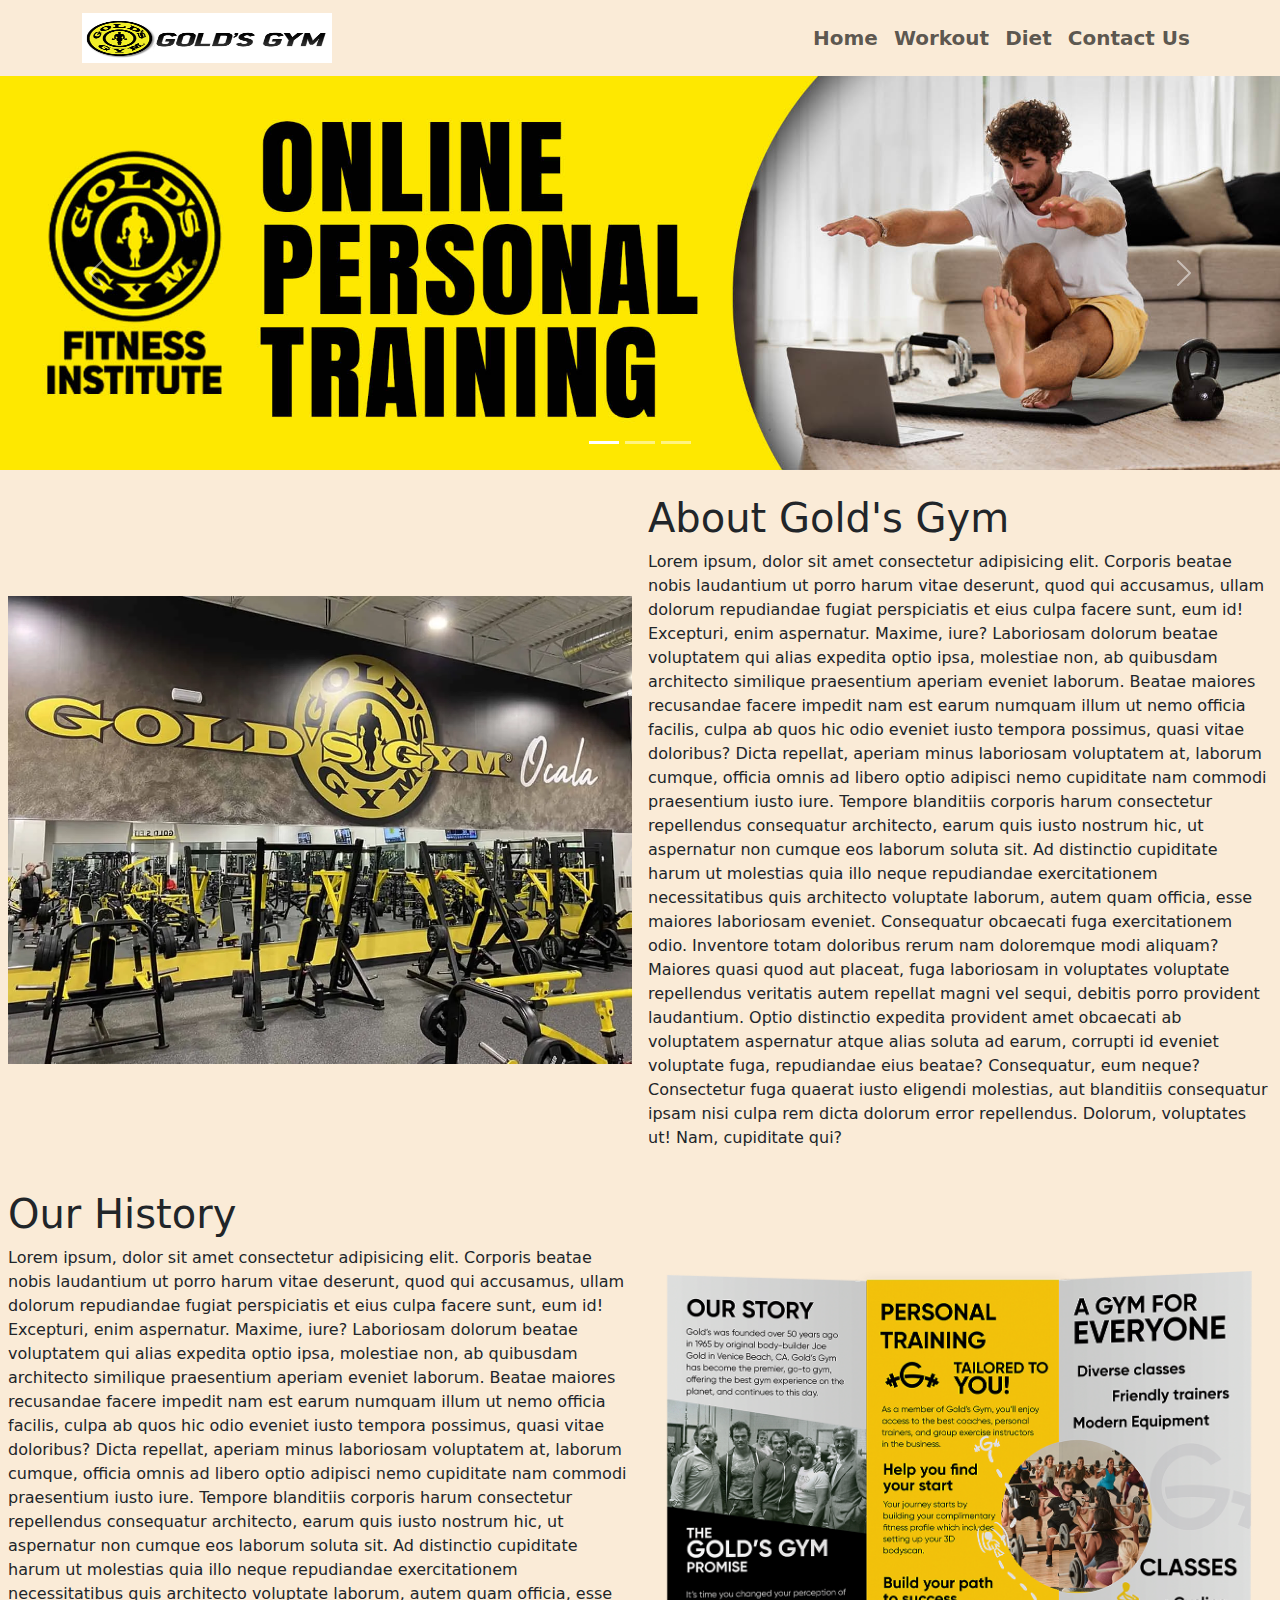
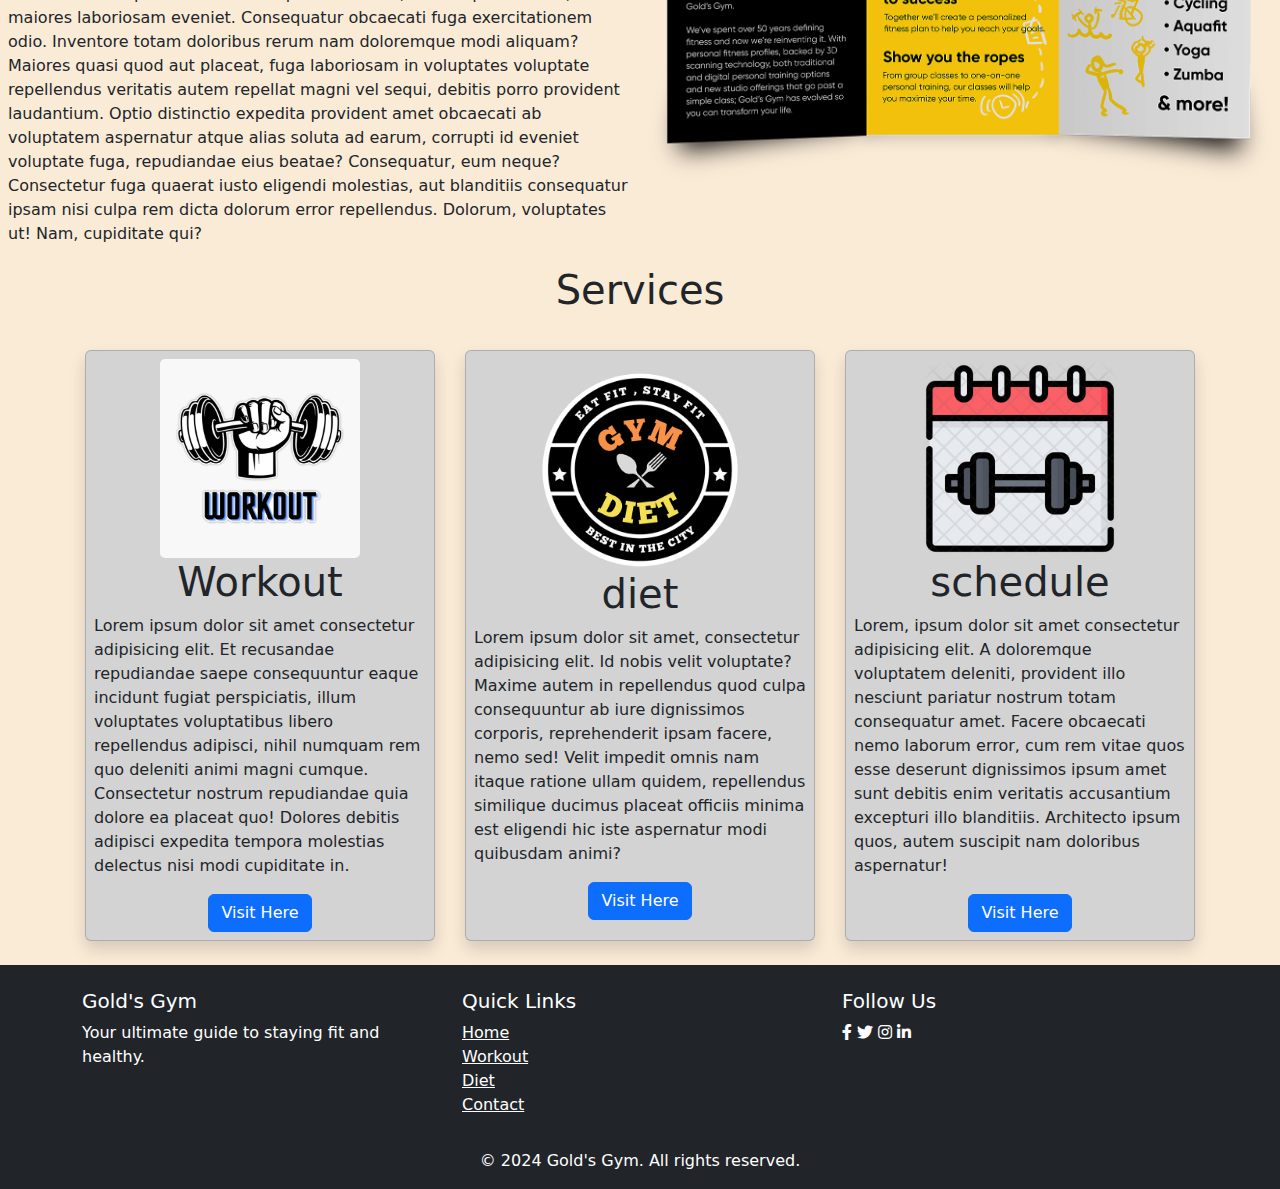
<file: index.html>
<!DOCTYPE html>
<html lang="en">
<head>
    <meta charset="UTF-8">
    <meta name="viewport" content="width=device-width, initial-scale=1.0">
    <title>Gold's Gym</title>
    <link href="https://cdn.jsdelivr.net/npm/bootstrap@5.3.3/dist/css/bootstrap.min.css" rel="stylesheet" integrity="sha384-QWTKZyjpPEjISv5WaRU9OFeRpok6YctnYmDr5pNlyT2bRjXh0JMhjY6hW+ALEwIH" crossorigin="anonymous">
    <link rel="stylesheet" href="style.css">
    <link rel="stylesheet" href="https://cdnjs.cloudflare.com/ajax/libs/font-awesome/5.15.4/css/all.min.css"> <!-- Font Awesome -->

</head>
<body>
     <!--Navbar Start-->
     <nav class="navbar navbar-expand-lg">
        <div class="container">
          <a class="navbar-brand" href="#">
            <img src="Images/Golds-Gym-Logo.jpg" alt="packet" class="img-fluid nav-img">
          </a>
          <button class="navbar-toggler" type="button" data-bs-toggle="collapse" data-bs-target="#navbarSupportedContent" aria-controls="navbarSupportedContent" aria-expanded="false" aria-label="Toggle navigation">
            <span class="navbar-toggler-icon"></span>
          </button>
          <div class="collapse navbar-collapse" id="navbarSupportedContent">
            <ul class="navbar-nav ms-auto mb-2 mb-lg-0">
              <li class="nav-item">
                <a class="nav-link  fw-bold" aria-current="page" href="#">Home</a>
              </li>
              <li class="nav-item">
                <a class="nav-link fw-bold" href="workout.html">Workout</a>
              </li>
              <li class="nav-item">
                <a class="nav-link fw-bold" href="diet.html">Diet</a>

              </li>
              <li class="nav-item">
                <a class="nav-link fw-bold" href="contact.html">Contact Us</a>
              </li>
            </ul>
            
          </div>
        </div>
      </nav>
<!--Nav Ending-->
<!--     carausel start -->
<div id="carouselExampleIndicators" class="carousel slide">
    <div class="carousel-indicators">
      <button type="button" data-bs-target="#carouselExampleIndicators" data-bs-slide-to="0" class="active" aria-current="true" aria-label="Slide 1"></button>
      <button type="button" data-bs-target="#carouselExampleIndicators" data-bs-slide-to="1" aria-label="Slide 2"></button>
      <button type="button" data-bs-target="#carouselExampleIndicators" data-bs-slide-to="2" aria-label="Slide 3"></button>
    </div>
    <div class="carousel-inner">
      <div class="carousel-item active">
        <img src="Images/ind1.jpeg" class="d-block w-100" alt="...">
      </div>
      <div class="carousel-item">
        <img src="Images/ind2.jpeg" class="d-block w-100" alt="...">
      </div>
      <div class="carousel-item">
        <img src="Images/ind3.jpeg" class="d-block w-100" alt="...">
      </div>
    </div>
    <button class="carousel-control-prev" type="button" data-bs-target="#carouselExampleIndicators" data-bs-slide="prev">
      <span class="carousel-control-prev-icon" aria-hidden="true"></span>
      <span class="visually-hidden">Previous</span>
    </button>
    <button class="carousel-control-next" type="button" data-bs-target="#carouselExampleIndicators" data-bs-slide="next">
      <span class="carousel-control-next-icon" aria-hidden="true"></span>
      <span class="visually-hidden">Next</span>
    </button>
  </div>
<!--     caraousel end -->
  <br>
<div class="box-container">
    <div class="row  align-items-center justify-content-center mx-auto">
        <div class="col-lg-6 px-lg-2 px-0">
            <img src="Images/gym .webp" alt="hero" class="img-fluid img1-img">
        </div>
        <div class="col-lg-6 px-lg-2 px-0">
            <h1>About Gold's Gym</h1>
            <p >Lorem ipsum, dolor sit amet consectetur adipisicing elit. Corporis beatae nobis laudantium ut porro harum vitae deserunt, quod qui accusamus, ullam dolorum repudiandae fugiat perspiciatis et eius culpa facere sunt, eum id! Excepturi, enim aspernatur. Maxime, iure? Laboriosam dolorum beatae voluptatem qui alias expedita optio ipsa, molestiae non, ab quibusdam architecto similique praesentium aperiam eveniet laborum. Beatae maiores recusandae facere impedit nam est earum numquam illum ut nemo officia facilis, culpa ab quos hic odio eveniet iusto tempora possimus, quasi vitae doloribus? Dicta repellat, aperiam minus laboriosam voluptatem at, laborum cumque, officia omnis ad libero optio adipisci nemo cupiditate nam commodi praesentium iusto iure. Tempore blanditiis corporis harum consectetur repellendus consequatur architecto, earum quis iusto nostrum hic, ut aspernatur non cumque eos laborum soluta sit. Ad distinctio cupiditate harum ut molestias quia illo neque repudiandae exercitationem necessitatibus quis architecto voluptate laborum, autem quam officia, esse maiores laboriosam eveniet. Consequatur obcaecati fuga exercitationem odio. Inventore totam doloribus rerum nam doloremque modi aliquam? Maiores quasi quod aut placeat, fuga laboriosam in voluptates voluptate repellendus veritatis autem repellat magni vel sequi, debitis porro provident laudantium. Optio distinctio expedita provident amet obcaecati ab voluptatem aspernatur atque alias soluta ad earum, corrupti id eveniet voluptate fuga, repudiandae eius beatae? Consequatur, eum neque? Consectetur fuga quaerat iusto eligendi molestias, aut blanditiis consequatur ipsam nisi culpa rem dicta dolorum error repellendus. Dolorum, voluptates ut! Nam, cupiditate qui?</p>
        </div>
    </div>
</div>
<br>
<div class="box-container">
    <div class="row  align-items-center justify-content-center mx-auto">
       
        <div class="col-lg-6 px-lg-2 px-0">
            <h1>Our History</h1>
            <p >Lorem ipsum, dolor sit amet consectetur adipisicing elit. Corporis beatae nobis laudantium ut porro harum vitae deserunt, quod qui accusamus, ullam dolorum repudiandae fugiat perspiciatis et eius culpa facere sunt, eum id! Excepturi, enim aspernatur. Maxime, iure? Laboriosam dolorum beatae voluptatem qui alias expedita optio ipsa, molestiae non, ab quibusdam architecto similique praesentium aperiam eveniet laborum. Beatae maiores recusandae facere impedit nam est earum numquam illum ut nemo officia facilis, culpa ab quos hic odio eveniet iusto tempora possimus, quasi vitae doloribus? Dicta repellat, aperiam minus laboriosam voluptatem at, laborum cumque, officia omnis ad libero optio adipisci nemo cupiditate nam commodi praesentium iusto iure. Tempore blanditiis corporis harum consectetur repellendus consequatur architecto, earum quis iusto nostrum hic, ut aspernatur non cumque eos laborum soluta sit. Ad distinctio cupiditate harum ut molestias quia illo neque repudiandae exercitationem necessitatibus quis architecto voluptate laborum, autem quam officia, esse maiores laboriosam eveniet. Consequatur obcaecati fuga exercitationem odio. Inventore totam doloribus rerum nam doloremque modi aliquam? Maiores quasi quod aut placeat, fuga laboriosam in voluptates voluptate repellendus veritatis autem repellat magni vel sequi, debitis porro provident laudantium. Optio distinctio expedita provident amet obcaecati ab voluptatem aspernatur atque alias soluta ad earum, corrupti id eveniet voluptate fuga, repudiandae eius beatae? Consequatur, eum neque? Consectetur fuga quaerat iusto eligendi molestias, aut blanditiis consequatur ipsam nisi culpa rem dicta dolorum error repellendus. Dolorum, voluptates ut! Nam, cupiditate qui?</p>
        </div>
        <div class="col-lg-6 px-lg-2 px-0">
            <img src="Images/history.png" alt="hero" class="img-fluid img1-img">
        </div>
    </div>
</div>
<div class="d-flex justify-content-center">
    <h1 class="text-center  d-inline px-2 py-1 rounded">Services</h1>
    </div>
    <div class="container my-4">
        <div class="row justify-content-around">
            <div class="col-md-6 col-lg-4 p-2 shadow card d-flex justify-content-center align-items-center">
                <img src="Images/workout.webp" alt="profile1" class="img-fluid card-img">
                <h1>Workout</h1>
                <p>Lorem ipsum dolor sit amet consectetur adipisicing elit. Et recusandae repudiandae saepe consequuntur eaque incidunt fugiat perspiciatis, illum voluptates voluptatibus libero repellendus adipisci, nihil numquam rem quo deleniti animi magni cumque. Consectetur nostrum repudiandae quia dolore ea placeat quo! Dolores debitis adipisci expedita tempora molestias delectus nisi modi cupiditate in.</p>
                <!-- <button type="button" class="btn btn-primary">Visit Here</button> -->
                <a href="workout.html" target="_blank" class="btn btn-primary">Visit Here</a>
            </div>
            <div class="col-md-6 col-lg-4 p-2 shadow card d-flex justify-content-center align-items-center">
                <img src="Images/diet.png" alt="profile1" class="img-fluid card-img">
                <h1>diet</h1>
                <p>Lorem ipsum dolor sit amet, consectetur adipisicing elit. Id nobis velit voluptate? Maxime autem in repellendus quod culpa consequuntur ab iure dignissimos corporis, reprehenderit ipsam facere, nemo sed! Velit impedit omnis nam itaque ratione ullam quidem, repellendus similique ducimus placeat officiis minima est eligendi hic iste aspernatur modi quibusdam animi?</p>
                <!-- <button type="button" class="btn btn-primary">Visit Here</button> -->
                <a href="diet.html" target="_blank" class="btn btn-primary">Visit Here</a>

            </div>
            <div class="col-md-6 col-lg-4 p-2 shadow card d-flex justify-content-center align-items-center">
                <img src="Images/schedule.png" alt="profile1" class="img-fluid card-img">
                <h1>schedule</h1>
                <p>Lorem, ipsum dolor sit amet consectetur adipisicing elit. A doloremque voluptatem deleniti, provident illo nesciunt pariatur nostrum totam consequatur amet. Facere obcaecati nemo laborum error, cum rem vitae quos esse deserunt dignissimos ipsum amet sunt debitis enim veritatis accusantium excepturi illo blanditiis. Architecto ipsum quos, autem suscipit nam doloribus aspernatur!</p>
                <!-- <button type="button" class="btn btn-primary">Visit Here</button> -->
                <a href="contact.html" target="_blank" class="btn btn-primary">Visit Here</a>

               
            </div>
        </div>
    </div>
    <!-- Footer -->
    <footer class="bg-dark text-white pt-4">
        <div class="container">
            <div class="row">
                <div class="col-md-4">
                    <h5>Gold's Gym</h5>
                    <p>Your ultimate guide to staying fit and healthy.</p>
                </div>
                <div class="col-md-4">
                    <h5>Quick Links</h5>
                    <ul class="list-unstyled">
                        <li><a href="index.html" class="text-white">Home</a></li>
                        <li><a href="workout.html" class="text-white" target="_blank">Workout</a></li>
                        <li><a href="diet.html" class="text-white" target="_blank">Diet</a></li>
                        <li><a href="contact.html" class="text-white" target="_blank">Contact</a></li>
                    </ul>
                </div>
                <div class="col-md-4">
                    <h5>Follow Us</h5>
                    <a href="#" class="text-white mr-3"><i class="fab fa-facebook-f"></i></a>
                    <a href="#" class="text-white mr-3"><i class="fab fa-twitter"></i></a>
                    <a href="#" class="text-white mr-3"><i class="fab fa-instagram"></i></a>
                    <a href="#" class="text-white"><i class="fab fa-linkedin-in"></i></a>
                </div>
            </div>
            <div class="row mt-3">
                <div class="col text-center">
                    <p>&copy; 2024 Gold's Gym. All rights reserved.</p>
                </div>
            </div>
        </div>
    </footer>

<script src="https://cdn.jsdelivr.net/npm/bootstrap@5.3.3/dist/js/bootstrap.bundle.min.js" integrity="sha384-YvpcrYf0tY3lHB60NNkmXc5s9fDVZLESaAA55NDzOxhy9GkcIdslK1eN7N6jIeHz" crossorigin="anonymous"></script>
</body>
</html>
</file>
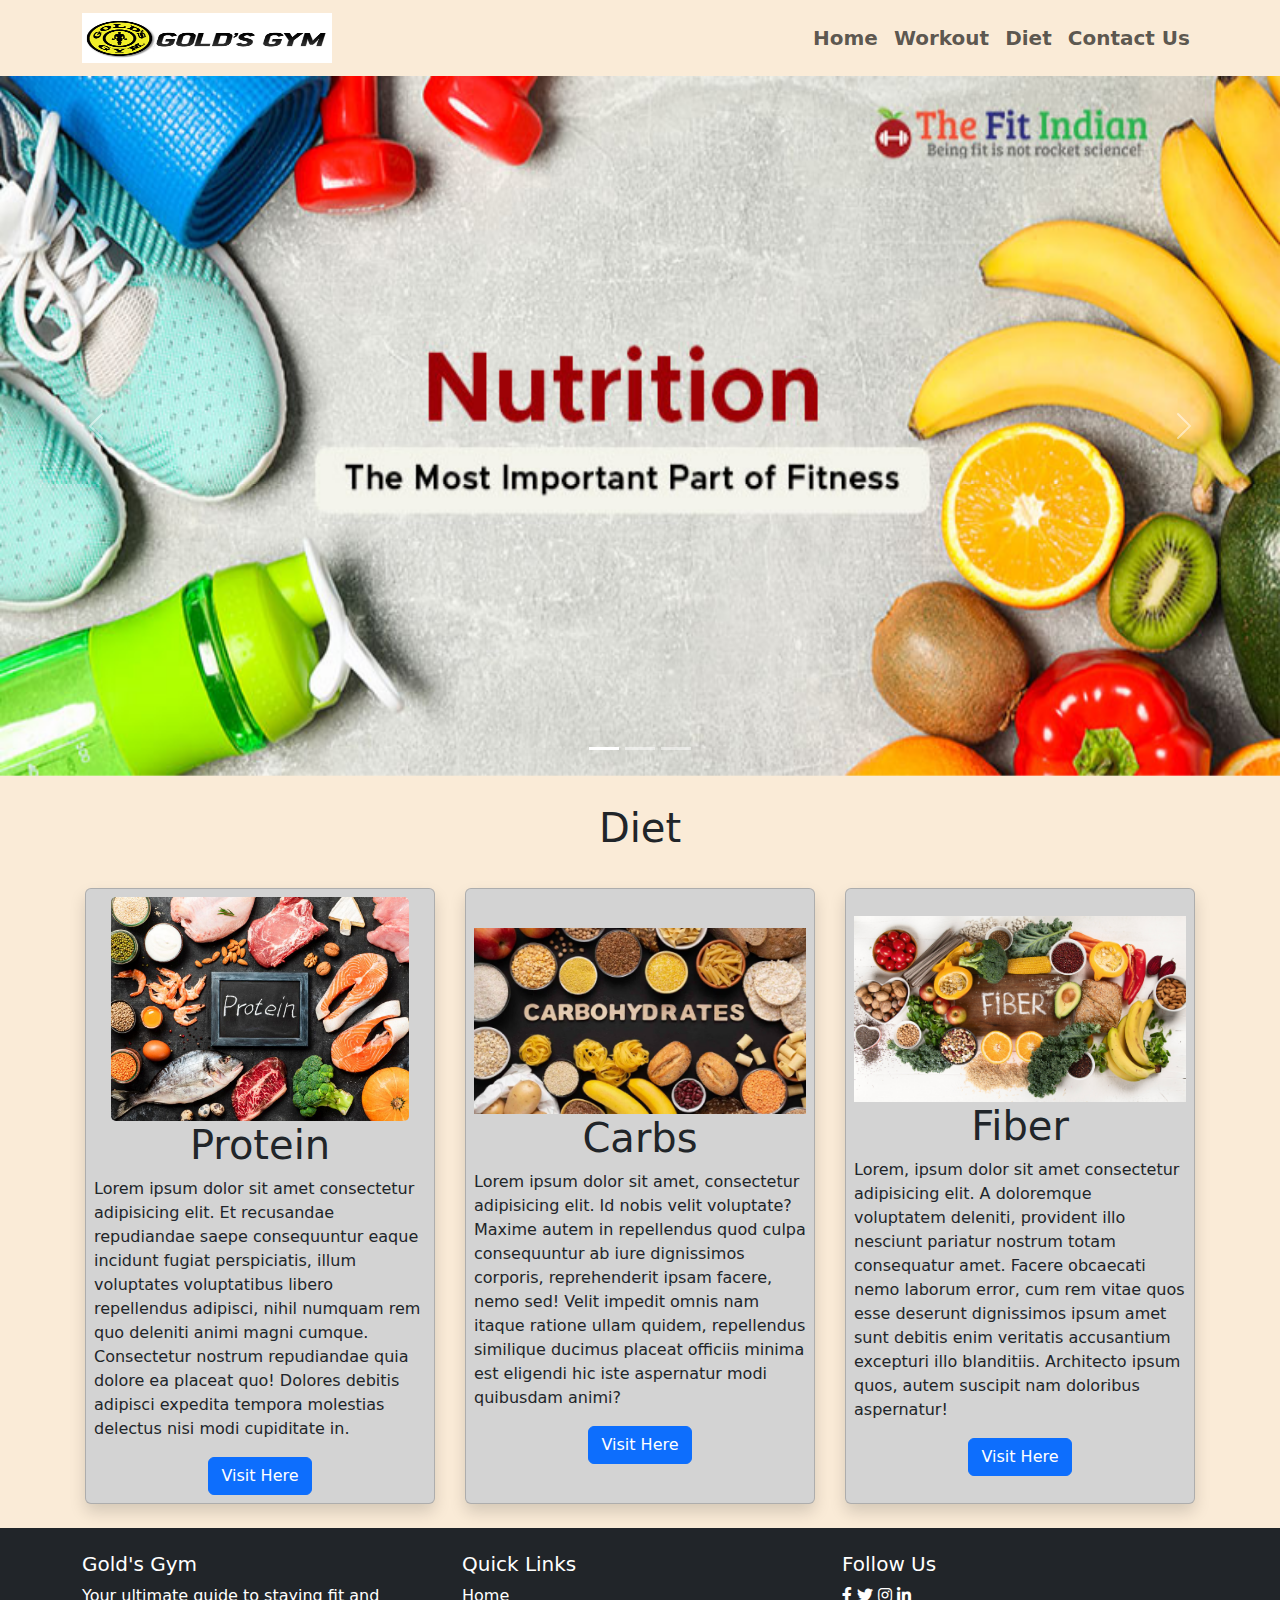
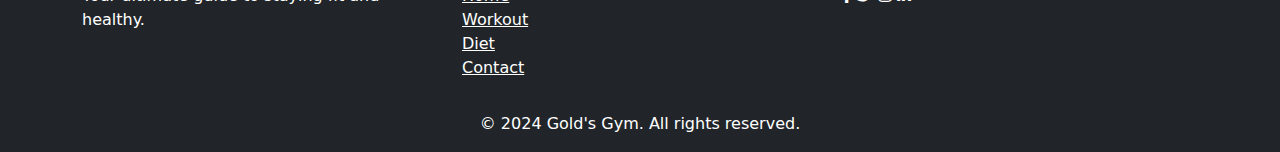
<file: diet.html>
<!DOCTYPE html>
<html lang="en">
<head>
    <meta charset="UTF-8">
    <meta name="viewport" content="width=device-width, initial-scale=1.0">
    <title>Gold's Gym</title>
    <link href="https://cdn.jsdelivr.net/npm/bootstrap@5.3.3/dist/css/bootstrap.min.css" rel="stylesheet" integrity="sha384-QWTKZyjpPEjISv5WaRU9OFeRpok6YctnYmDr5pNlyT2bRjXh0JMhjY6hW+ALEwIH" crossorigin="anonymous">
    <link rel="stylesheet" href="https://cdnjs.cloudflare.com/ajax/libs/font-awesome/5.15.4/css/all.min.css"> <!-- Font Awesome -->
    <link rel="stylesheet" href="diet.css">


</head>
<body>
      <!--Navbar Start-->
      <nav class="navbar navbar-expand-lg">
        <div class="container">
          <a class="navbar-brand" href="#">
            <img src="Images/Golds-Gym-Logo.jpg" alt="packet" class="img-fluid nav-img">
          </a>
          <button class="navbar-toggler" type="button" data-bs-toggle="collapse" data-bs-target="#navbarSupportedContent" aria-controls="navbarSupportedContent" aria-expanded="false" aria-label="Toggle navigation">
            <span class="navbar-toggler-icon"></span>
          </button>
          <div class="collapse navbar-collapse" id="navbarSupportedContent">
            <ul class="navbar-nav ms-auto mb-2 mb-lg-0">
              <li class="nav-item">
                <a class="nav-link  fw-bold" aria-current="page" href="index.html">Home</a>
              </li>
              <li class="nav-item">
                <a class="nav-link fw-bold" href="workout.html" >Workout</a>
              </li>
              <li class="nav-item">
                <a class="nav-link fw-bold" href="#">Diet</a>

              </li>
              <li class="nav-item">
                <a class="nav-link fw-bold" href="contact.html" >Contact Us</a>
              </li>
            </ul>
            
          </div>
        </div>
      </nav>
<!--Nav Ending-->
<div id="carouselExampleIndicators" class="carousel slide">
  <div class="carousel-indicators">
    <button type="button" data-bs-target="#carouselExampleIndicators" data-bs-slide-to="0" class="active" aria-current="true" aria-label="Slide 1"></button>
    <button type="button" data-bs-target="#carouselExampleIndicators" data-bs-slide-to="1" aria-label="Slide 2"></button>
    <button type="button" data-bs-target="#carouselExampleIndicators" data-bs-slide-to="2" aria-label="Slide 3"></button>
  </div>
  <div class="carousel-inner">
    <div class="carousel-item active">
      <img src="Images/slider4.jpeg" class="d-block w-100" alt="...">
    </div>
    <div class="carousel-item">
      <img src="Images/slider2.webp" class="d-block w-100" alt="...">
    </div>
    <div class="carousel-item">
      <img src="Images/slider3.jpeg" class="d-block w-100" alt="...">
    </div>
  </div>
  <button class="carousel-control-prev" type="button" data-bs-target="#carouselExampleIndicators" data-bs-slide="prev">
    <span class="carousel-control-prev-icon" aria-hidden="true"></span>
    <span class="visually-hidden">Previous</span>
  </button>
  <button class="carousel-control-next" type="button" data-bs-target="#carouselExampleIndicators" data-bs-slide="next">
    <span class="carousel-control-next-icon" aria-hidden="true"></span>
    <span class="visually-hidden">Next</span>
  </button>
</div>
<br>
<div class="d-flex justify-content-center">
  <h1 class="text-center  d-inline px-2 py-1 rounded">Diet</h1>
  </div>

  <div class="container my-4">
    <div class="row justify-content-around">
        <div class="col-md-6 col-lg-4 p-2 shadow card d-flex justify-content-center align-items-center">
            <img src="Images/protein.jpeg" alt="profile1" class="img-fluid card-img">
            <h1>Protein</h1>
            <p>Lorem ipsum dolor sit amet consectetur adipisicing elit. Et recusandae repudiandae saepe consequuntur eaque incidunt fugiat perspiciatis, illum voluptates voluptatibus libero repellendus adipisci, nihil numquam rem quo deleniti animi magni cumque. Consectetur nostrum repudiandae quia dolore ea placeat quo! Dolores debitis adipisci expedita tempora molestias delectus nisi modi cupiditate in.</p>
            <!-- <button type="button" class="btn btn-primary">Visit Here</button> -->
            <a href="https://www.bodybuilding.com/content/10-best-chest-exercises-for-building-muscle.html "class="btn btn-primary" target="_blank" class="btn btn-primary">Visit Here</a>

        </div>
        <div class="col-md-6 col-lg-4 p-2 shadow card d-flex justify-content-center align-items-center">
            <img src="Images/carbs.avif" alt="profile1" class="img-fluid card-img2">
            <h1>Carbs</h1>
            <p>Lorem ipsum dolor sit amet, consectetur adipisicing elit. Id nobis velit voluptate? Maxime autem in repellendus quod culpa consequuntur ab iure dignissimos corporis, reprehenderit ipsam facere, nemo sed! Velit impedit omnis nam itaque ratione ullam quidem, repellendus similique ducimus placeat officiis minima est eligendi hic iste aspernatur modi quibusdam animi?</p>
            <!-- <button type="button" class="btn btn-primary">Visit Here</button> -->
            <a href="https://www.bodybuilding.com/content/10-best-muscle-building-back-exercises.html" target="_blank" class="btn btn-primary">Visit Here</a>

        </div>
        <div class="col-md-6 col-lg-4 p-2 shadow card d-flex justify-content-center align-items-center">
            <img src="Images/fiber.jpeg" alt="profile1" class="img-fluid card-img3">
            <h1>Fiber</h1>
            <p>Lorem, ipsum dolor sit amet consectetur adipisicing elit. A doloremque voluptatem deleniti, provident illo nesciunt pariatur nostrum totam consequatur amet. Facere obcaecati nemo laborum error, cum rem vitae quos esse deserunt dignissimos ipsum amet sunt debitis enim veritatis accusantium excepturi illo blanditiis. Architecto ipsum quos, autem suscipit nam doloribus aspernatur!</p>
            <!-- <button type="button" class="btn btn-primary">Visit Here</button> -->
            <a href="https://www.bodybuilding.com/content/10-best-muscle-building-shoulder-exercises.html" target="_blank" class="btn btn-primary">Visit Here</a>
        </div>
    </div>
</div>
      <!-- Footer -->
      <footer class="bg-dark text-white pt-4">
        <div class="container">
            <div class="row">
                <div class="col-md-4">
                    <h5>Gold's Gym</h5>
                    <p>Your ultimate guide to staying fit and healthy.</p>
                </div>
                <div class="col-md-4">
                    <h5>Quick Links</h5>
                    <ul class="list-unstyled">
                        <li><a href="index.html" class="text-white">Home</a></li>
                        <li><a href="workout.html" class="text-white" target="_blank">Workout</a></li>
                        <li><a href="diet.html" class="text-white" target="_blank">Diet</a></li>
                        <li><a href="contact.html" class="text-white" target="_blank">Contact</a></li>
                    </ul>
                </div>
                <div class="col-md-4">
                    <h5>Follow Us</h5>
                    <a href="#" class="text-white mr-3"><i class="fab fa-facebook-f"></i></a>
                    <a href="#" class="text-white mr-3"><i class="fab fa-twitter"></i></a>
                    <a href="#" class="text-white mr-3"><i class="fab fa-instagram"></i></a>
                    <a href="#" class="text-white"><i class="fab fa-linkedin-in"></i></a>
                </div>
            </div>
            <div class="row mt-3">
                <div class="col text-center">
                    <p>&copy; 2024 Gold's Gym. All rights reserved.</p>
                </div>
            </div>
        </div>
    </footer>
<script src="https://cdn.jsdelivr.net/npm/bootstrap@5.3.3/dist/js/bootstrap.bundle.min.js" integrity="sha384-YvpcrYf0tY3lHB60NNkmXc5s9fDVZLESaAA55NDzOxhy9GkcIdslK1eN7N6jIeHz" crossorigin="anonymous"></script>



</body>
</html>
</file>
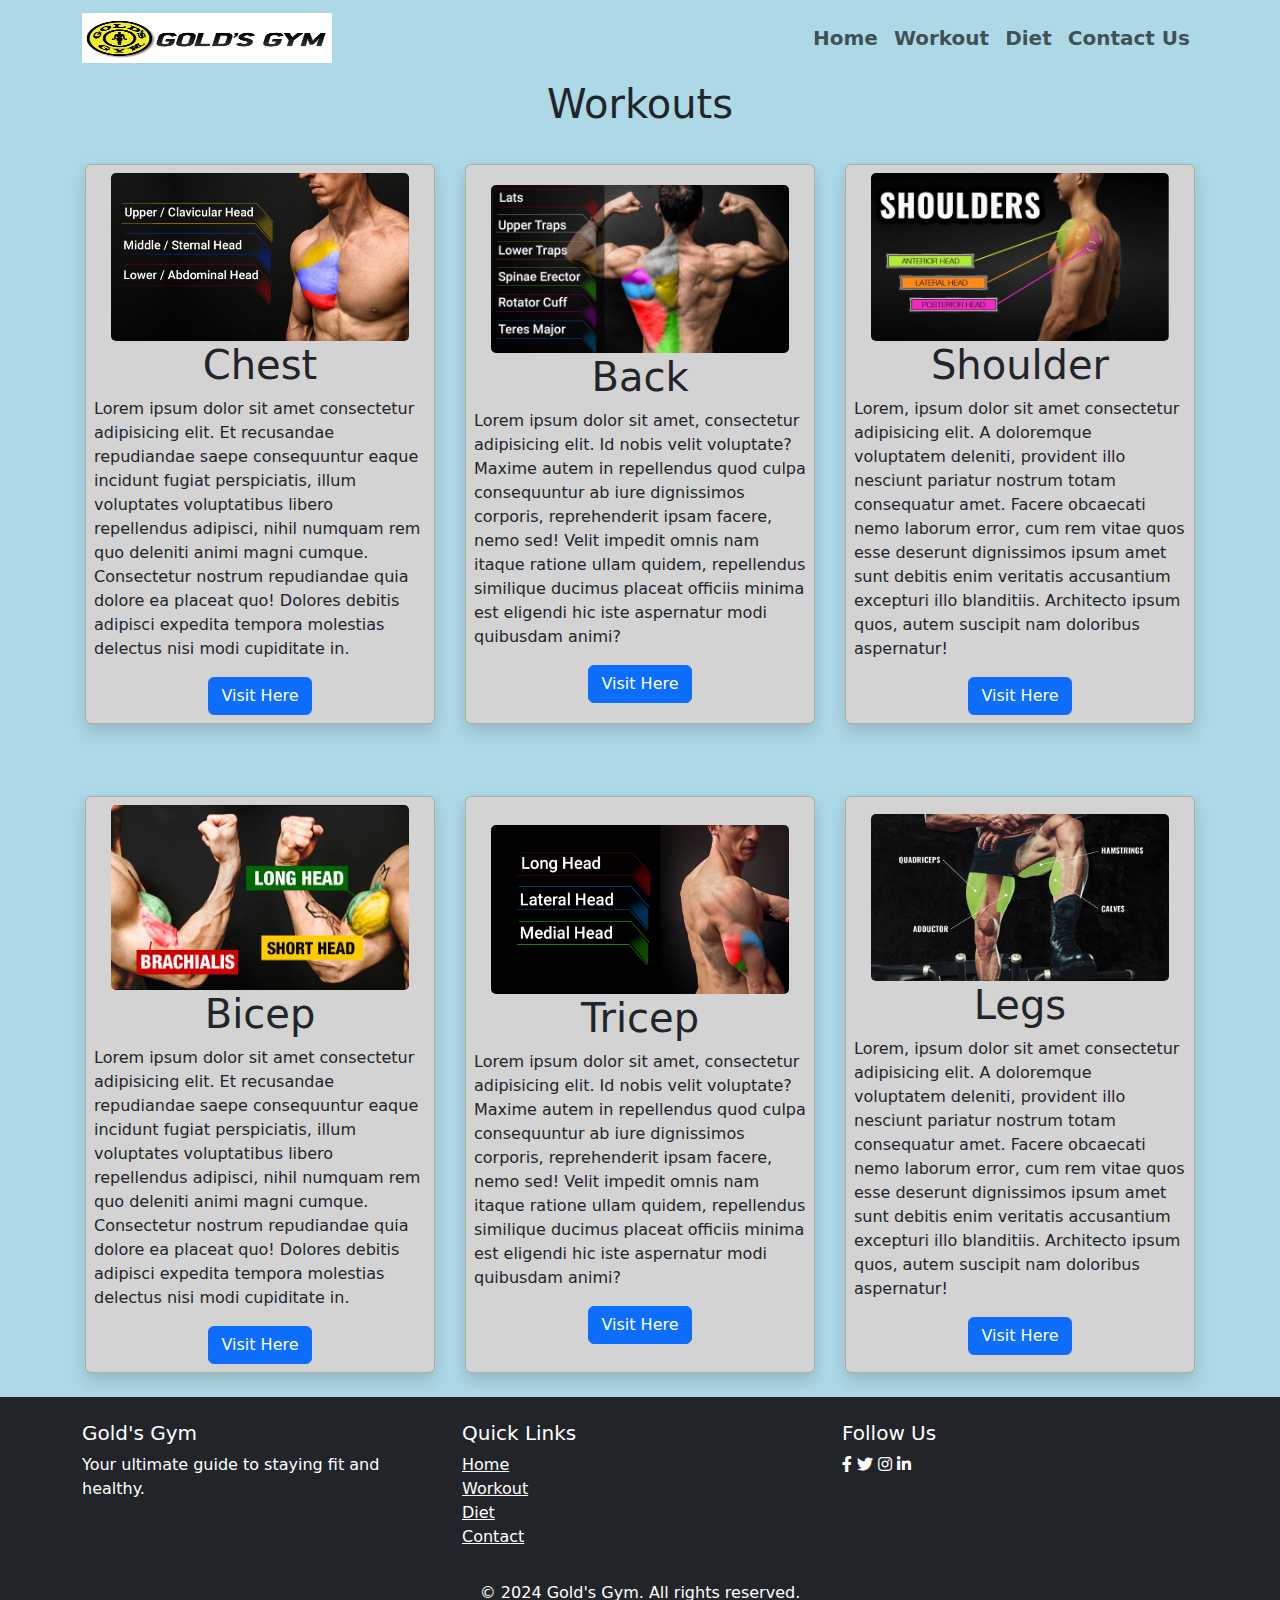
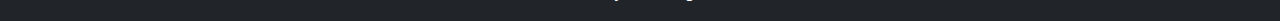
<file: workout.html>
<!DOCTYPE html>
<html lang="en">
<head>
  <meta charset="UTF-8">
  <meta name="viewport" content="width=device-width, initial-scale=1.0">
  <title>Gold's Gym</title>
  <link href="https://cdn.jsdelivr.net/npm/bootstrap@5.3.3/dist/css/bootstrap.min.css" rel="stylesheet" integrity="sha384-QWTKZyjpPEjISv5WaRU9OFeRpok6YctnYmDr5pNlyT2bRjXh0JMhjY6hW+ALEwIH" crossorigin="anonymous">
  <link rel="stylesheet" href="workout.css">
  <link rel="stylesheet" href="https://cdnjs.cloudflare.com/ajax/libs/font-awesome/5.15.4/css/all.min.css"> <!-- Font Awesome -->

</head>
<body>
      <!--Navbar Start-->
      <nav class="navbar navbar-expand-lg">
        <div class="container">
          <a class="navbar-brand" href="#">
            <img src="Images/Golds-Gym-Logo.jpg" alt="packet" class="img-fluid nav-img">
          </a>
          <button class="navbar-toggler" type="button" data-bs-toggle="collapse" data-bs-target="#navbarSupportedContent" aria-controls="navbarSupportedContent" aria-expanded="false" aria-label="Toggle navigation">
            <span class="navbar-toggler-icon"></span>
          </button>
          <div class="collapse navbar-collapse" id="navbarSupportedContent">
            <ul class="navbar-nav ms-auto mb-2 mb-lg-0">
              <li class="nav-item">
                <a class="nav-link  fw-bold" aria-current="page" href="index.html" >Home</a>
              </li>
              <li class="nav-item">
                <a class="nav-link fw-bold" href="#">Workout</a>
              </li>
              <li class="nav-item">
                <a class="nav-link fw-bold" href="diet.html" >Diet</a>

              </li>
              <li class="nav-item">
                <a class="nav-link fw-bold" href="contact.html">Contact Us</a>
              </li>
            </ul>
            
          </div>
        </div>
      </nav>
<!--Nav Ending-->
<div class="d-flex justify-content-center">
  <h1 class="text-center  d-inline px-2 py-1 rounded">Workouts</h1>
  </div>
  <div class="container my-4">
    <div class="row justify-content-around">
        <div class="col-md-6 col-lg-4 p-2 shadow card d-flex justify-content-center align-items-center">
            <img src="Images/chest.jpeg" alt="profile1" class="img-fluid card-img">
            <h1>Chest</h1>
            <p>Lorem ipsum dolor sit amet consectetur adipisicing elit. Et recusandae repudiandae saepe consequuntur eaque incidunt fugiat perspiciatis, illum voluptates voluptatibus libero repellendus adipisci, nihil numquam rem quo deleniti animi magni cumque. Consectetur nostrum repudiandae quia dolore ea placeat quo! Dolores debitis adipisci expedita tempora molestias delectus nisi modi cupiditate in.</p>
            <!-- <button type="button" class="btn btn-primary">Visit Here</button> -->
            <a href="https://www.bodybuilding.com/content/10-best-chest-exercises-for-building-muscle.html "class="btn btn-primary" target="_blank" class="btn btn-primary">Visit Here</a>

        </div>
        <div class="col-md-6 col-lg-4 p-2 shadow card d-flex justify-content-center align-items-center">
            <img src="Images/back.jpeg" alt="profile1" class="img-fluid card-img">
            <h1>Back</h1>
            <p>Lorem ipsum dolor sit amet, consectetur adipisicing elit. Id nobis velit voluptate? Maxime autem in repellendus quod culpa consequuntur ab iure dignissimos corporis, reprehenderit ipsam facere, nemo sed! Velit impedit omnis nam itaque ratione ullam quidem, repellendus similique ducimus placeat officiis minima est eligendi hic iste aspernatur modi quibusdam animi?</p>
            <!-- <button type="button" class="btn btn-primary">Visit Here</button> -->
            <a href="https://www.bodybuilding.com/content/10-best-muscle-building-back-exercises.html" target="_blank" class="btn btn-primary">Visit Here</a>

        </div>
        <div class="col-md-6 col-lg-4 p-2 shadow card d-flex justify-content-center align-items-center">
            <img src="Images/shoulder.jpeg" alt="profile1" class="img-fluid card-img">
            <h1>Shoulder</h1>
            <p>Lorem, ipsum dolor sit amet consectetur adipisicing elit. A doloremque voluptatem deleniti, provident illo nesciunt pariatur nostrum totam consequatur amet. Facere obcaecati nemo laborum error, cum rem vitae quos esse deserunt dignissimos ipsum amet sunt debitis enim veritatis accusantium excepturi illo blanditiis. Architecto ipsum quos, autem suscipit nam doloribus aspernatur!</p>
            <!-- <button type="button" class="btn btn-primary">Visit Here</button> -->
            <a href="https://www.bodybuilding.com/content/10-best-muscle-building-shoulder-exercises.html" target="_blank" class="btn btn-primary">Visit Here</a>

           
        </div>
    </div>
</div>
<br>
<div class="container my-4">
  <div class="row justify-content-around">
      <div class="col-md-6 col-lg-4 p-2 shadow card d-flex justify-content-center align-items-center">
          <img src="Images/bicep.jpeg" alt="profile1" class="img-fluid card-img">
          <h1>Bicep</h1>
          <p>Lorem ipsum dolor sit amet consectetur adipisicing elit. Et recusandae repudiandae saepe consequuntur eaque incidunt fugiat perspiciatis, illum voluptates voluptatibus libero repellendus adipisci, nihil numquam rem quo deleniti animi magni cumque. Consectetur nostrum repudiandae quia dolore ea placeat quo! Dolores debitis adipisci expedita tempora molestias delectus nisi modi cupiditate in.</p>
          <!-- <button type="button" class="btn btn-primary">Visit Here</button> -->
          <a href="https://www.bodybuilding.com/content/10-best-muscle-building-biceps-exercises.html" target="_blank" class="btn btn-primary">Visit Here</a>

      </div>
      <div class="col-md-6 col-lg-4 p-2 shadow card d-flex justify-content-center align-items-center">
          <img src="Images/tricep.jpeg" alt="profile1" class="img-fluid card-img">
          <h1>Tricep</h1>
          <p>Lorem ipsum dolor sit amet, consectetur adipisicing elit. Id nobis velit voluptate? Maxime autem in repellendus quod culpa consequuntur ab iure dignissimos corporis, reprehenderit ipsam facere, nemo sed! Velit impedit omnis nam itaque ratione ullam quidem, repellendus similique ducimus placeat officiis minima est eligendi hic iste aspernatur modi quibusdam animi?</p>
          <!-- <button type="button" class="btn btn-primary">Visit Here</button> -->
          <a href="https://www.bodybuilding.com/content/the-10-best-muscle-building-triceps-exercises.html" target="_blank" class="btn btn-primary">Visit Here</a>

      </div>
      <div class="col-md-6 col-lg-4 p-2 shadow card d-flex justify-content-center align-items-center">
          <img src="Images/legs.jpeg" alt="profile1" class="img-fluid card-img">
          <h1>Legs</h1>
          <p>Lorem, ipsum dolor sit amet consectetur adipisicing elit. A doloremque voluptatem deleniti, provident illo nesciunt pariatur nostrum totam consequatur amet. Facere obcaecati nemo laborum error, cum rem vitae quos esse deserunt dignissimos ipsum amet sunt debitis enim veritatis accusantium excepturi illo blanditiis. Architecto ipsum quos, autem suscipit nam doloribus aspernatur!</p>
          <!-- <button type="button" class="btn btn-primary">Visit Here</button> -->
          <a href="https://www.bodybuilding.com/content/leg-workouts-for-men-7-best-workouts-for-quads-glutes-hams.html" class="btn btn-primary" target="_blank">Visit Here</a>

         
      </div>
  </div>
</div>
    <!-- Footer -->
    <footer class="bg-dark text-white pt-4">
      <div class="container">
          <div class="row">
              <div class="col-md-4">
                  <h5>Gold's Gym</h5>
                  <p>Your ultimate guide to staying fit and healthy.</p>
              </div>
              <div class="col-md-4">
                  <h5>Quick Links</h5>
                  <ul class="list-unstyled">
                      <li><a href="index.html" class="text-white">Home</a></li>
                      <li><a href="workout.html" class="text-white" target="_blank">Workout</a></li>
                      <li><a href="diet.html" class="text-white" target="_blank">Diet</a></li>
                      <li><a href="contact.html" class="text-white" target="_blank">Contact</a></li>
                  </ul>
              </div>
              <div class="col-md-4">
                  <h5>Follow Us</h5>
                  <a href="#" class="text-white mr-3"><i class="fab fa-facebook-f"></i></a>
                  <a href="#" class="text-white mr-3"><i class="fab fa-twitter"></i></a>
                  <a href="#" class="text-white mr-3"><i class="fab fa-instagram"></i></a>
                  <a href="#" class="text-white"><i class="fab fa-linkedin-in"></i></a>
              </div>
          </div>
          <div class="row mt-3">
              <div class="col text-center">
                  <p>&copy; 2024 Gold's Gym. All rights reserved.</p>
              </div>
          </div>
      </div>
  </footer>
  <script src="https://cdn.jsdelivr.net/npm/bootstrap@5.3.3/dist/js/bootstrap.bundle.min.js" integrity="sha384-YvpcrYf0tY3lHB60NNkmXc5s9fDVZLESaAA55NDzOxhy9GkcIdslK1eN7N6jIeHz" crossorigin="anonymous"></script>
</body>
</html>
</file>
<file: style.css>
.nav-img
{
    width: 250px;
    max-height: 50px;
}
.nav-link
{
    font-size: 20px;
    transition: all 0.5s;
}
.nav-link:hover
{
    color: black;
}
.img1-img
{
    width: 700px;
    max-height: auto;

}
.card-img{
    max-width: 60%;
    min-height: auto;
}
.card{
    max-width: 350px;
    height: auto;
    transition: all 0.5s;
    background-color: lightgray
}
.card:hover{
    transform: translateY(5px);
}
.box-container:hover
{
    transform: translateY(5px);
}
.img2-img
{
    width: 700px;
    max-height: auto;
}
body
{
    background-color: antiquewhite;
}
</file>
<file: diet.css>
.nav-img
{
    width: 250px;
    max-height: 50px;
}
.nav-link
{
    font-size: 20px;
    transition: all 0.5s;
}
.nav-link:hover
{
    color: black;
}
.card-img{
    max-width: 90%;
    min-height: auto;
}
.card{
    max-width: 350px;
    height: auto;
    transition: all 0.5s;
    background-color: lightgray;
}
.card:hover{
    transform: translateY(5px);
}
.box-container:hover
{
    transform: translateY(5px);
}
body
{
    background-color: antiquewhite;
}
img
{
    height: 700px;
}
</file>
<file: workout.css>
.nav-img
{
    width: 250px;
    max-height: 50px;
}
.nav-link
{
    font-size: 20px;
    transition: all 0.5s;
}
.nav-link:hover
{
    color: black;
}
.card-img{
    max-width: 90%;
    min-height: auto;
}
.card{
    max-width: 350px;
    height: auto;
    transition: all 0.5s;
    background-color: lightgrey
}
.card:hover{
    transform: translateY(5px);
}
.box-container:hover
{
    transform: translateY(5px);
}
body
{
    background-color: lightblue
}
</file>
